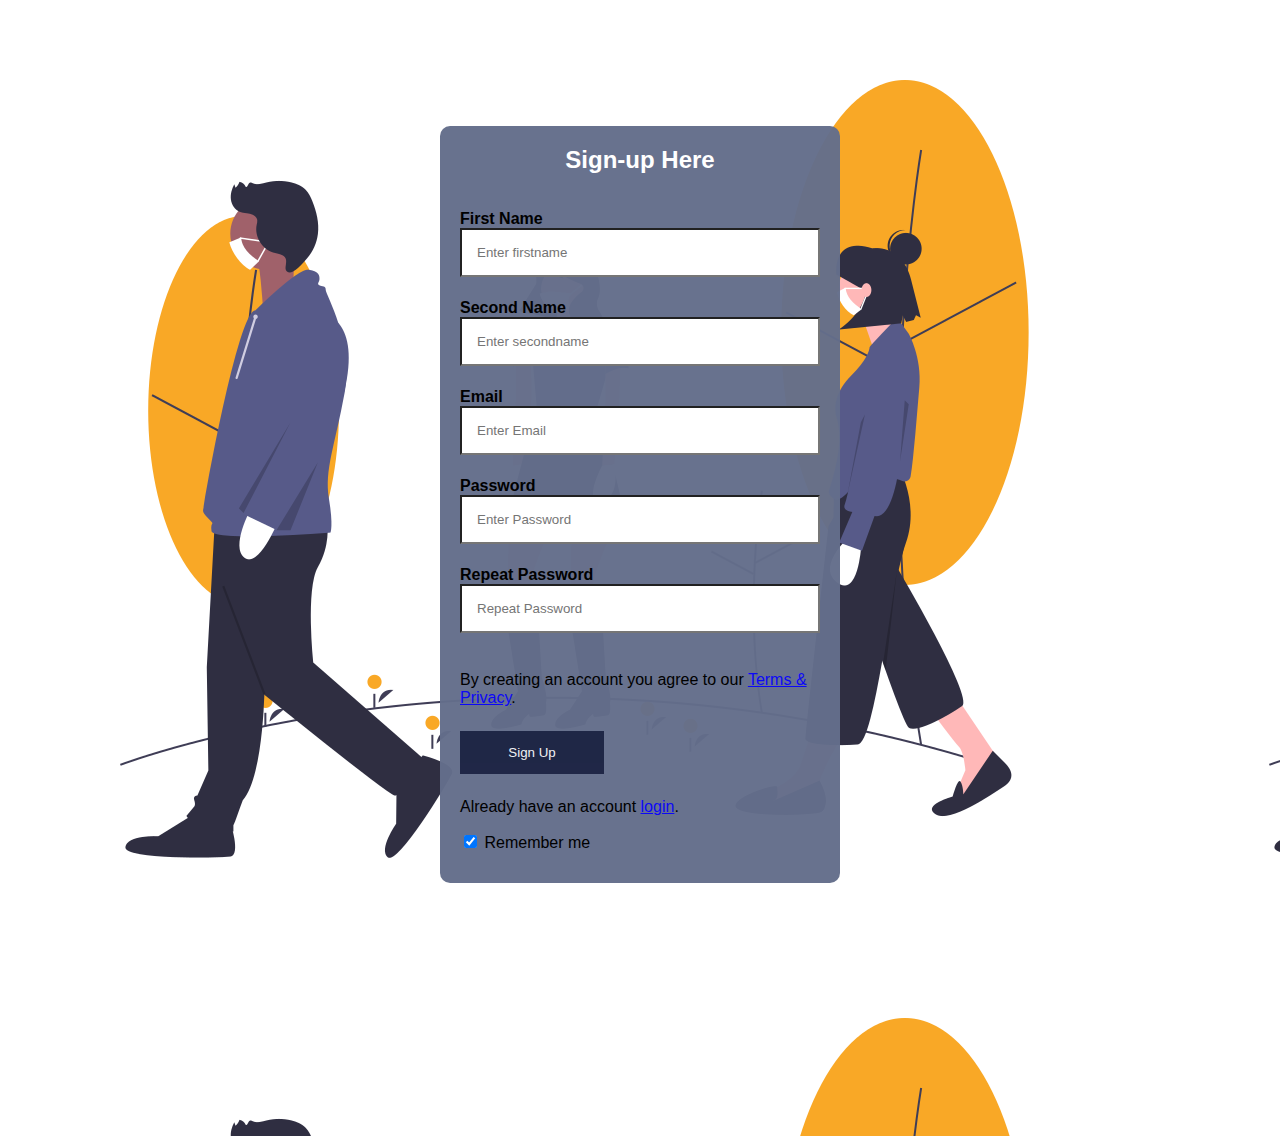
<file: index.html>
<!DOCTYPE html>
<html>
    <head>
        <meta charset="UTF-8">
       <meta name="desciption" content="30daysofcodesignup form"/>
        <title>sign-up</title>
       <link rel="stylesheet" type="text/css" href="style.css"/>
       <style type="text/css"></style>
             <base href="ECXunilag">
    </head>
<body>
  
    <div class="modal-container">
      <div>
        <h1 class="h1">Sign-up Here</h1>
      </div>
      <form class="container">
        <label for="firstname"><b>First Name</b></label>
      </br>
          <input type="text" placeholder="Enter firstname" name="firstname" required>
    </br>
    <label for="secondname"><b>Second Name</b></label>
      </br>
          <input type="text" placeholder="Enter secondname" name="secondname" required>
    </br>
          <label for="email"><b>Email</b></label>
      </br>
          <input type="text" placeholder="Enter Email" name="email" required>
        </br>
          <label for="psw"><b>Password</b></label>
      </br>
          <input type="password" placeholder="Enter Password" name="psw" required>
      </br>
          <label for="psw-repeat"><b>Repeat Password</b></label>
    </br>
          <input type="password" placeholder="Repeat Password" name="psw-repeat" required>
                <p>By creating an account you agree to our <a href="#" style="color:rgb(12, 8, 247)">Terms & Privacy</a>.</p>
          <div>
            <button type="submit" class="signupbtn">Sign Up</button>
          <p>Already have an account <a href="login.html" style="color:rgb(12, 8, 247)">login</a>.</p>
          <label>
            <input type="checkbox" checked="checked" name="remember" style="margin-bottom:15px"> Remember me
          </label>
          </div>
        </form>
    </div>
</body>
<script>
   <link rel="stylesheet" href="signup.js"/>
</script>
</html>
</file>
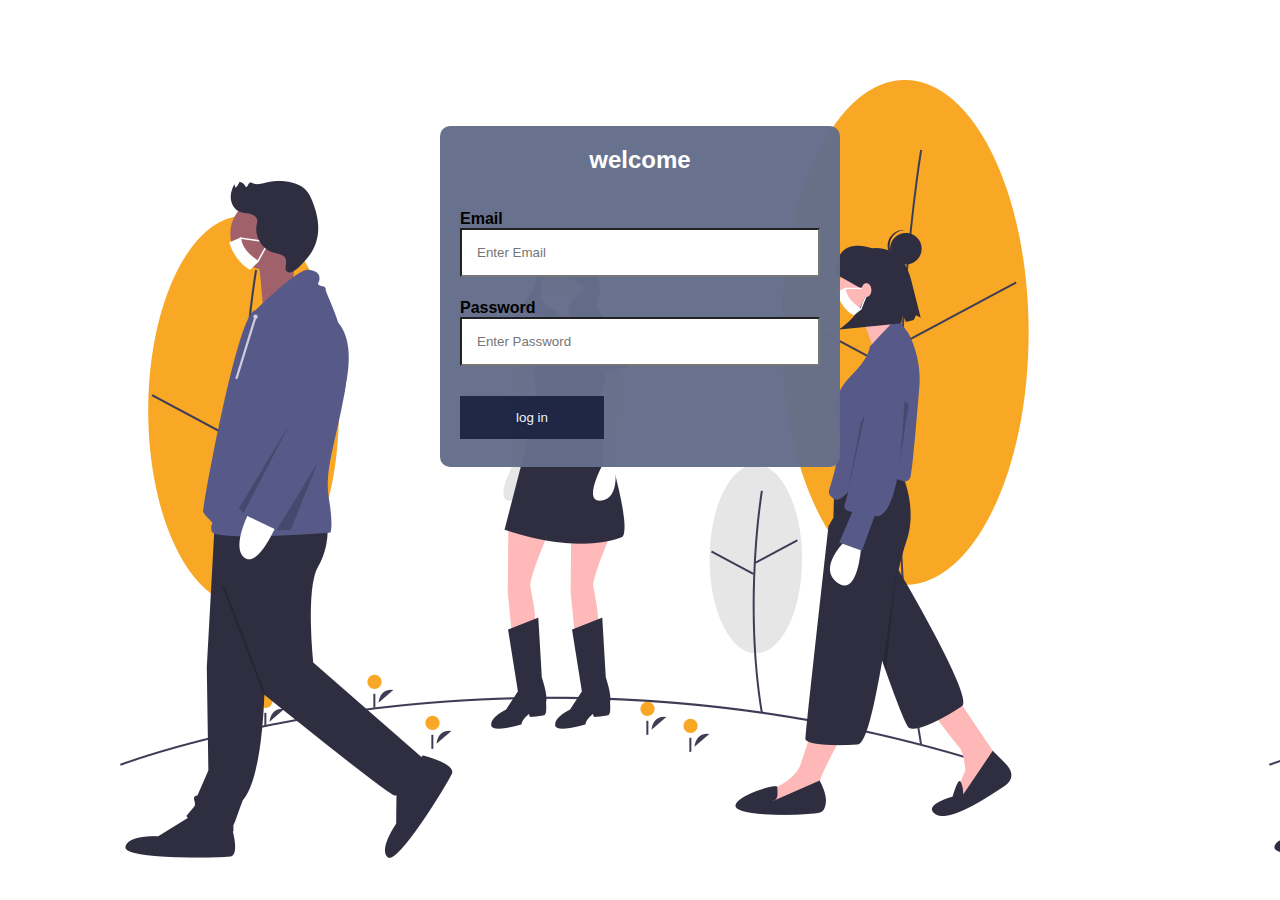
<file: login.html>
<!DOCTYPE html>
    <html>
        <head>
            <meta charset="UTF-8">
           <meta name="desciption" content="30daysofcodesignup form"/>
            <title>sign-up</title>
           <link rel="stylesheet" type="text/css" href="login.css"/>
           <style type="text/css"></style>
                 <base href="ECXunilag">
        </head>
    <body>
      
        <div class="modal-container">
          <div>
            <h1 class="h1">welcome</h1>
          </div>
          <form class="container">
        
              <label for="email"><b>Email</b></label>
          </br>
              <input type="text" placeholder="Enter Email" name="email" required>
            </br>
              <label for="psw"><b>Password</b></label>
          </br>
              <input type="password" placeholder="Enter Password" name="psw" required>
          </br>
             
              <div>
                <button type="submit" class="signupbtn">log in</button>
               </div>
            </form>
        </div>
    </body>
</file>
<file: style.css>
body {font-family: Arial, Helvetica, sans-serif;
  background-image: url(undraw_social_distancing_2g0u.png);

}
* {box-sizing:border-box;
  /* border-radius: 50px; */

}
.h1{
  color:white;
  font-size: 1.5rem;
  text-align: center;
  padding-top: 20px;
  font-weight: bold;

}
input[type=text], input[type=password] {
  width: 100%;
  padding: 15px;
  margin: 0px 0 22px 0;
  display: inline-block;
  /* border-radius: 7
  0px; */
  background: white;
}

input[type=text]:focus, input[type=password]:focus {
  background-color: white;
  outline: none;
}

button {
  background-color:rgb(24, 31, 63);
  color: white;
  padding: 14px 20px;
  margin: 8px 0;
  border: none;
  cursor: pointer;
  width: 100%;
  opacity: 0.9;
}

button:hover {
  opacity:1;
}

.cancelbtn, .signupbtn {
  float: center;
  width: 30%;
}

.container {
  padding: 20px;
  width: 100%;
  align-content: center;


}

.modal-container{
  background-color:#646e8bf8;
  margin: 10% auto 20% auto; 
  width: 40%; 
  min-width: 300px;
  max-width: 400px;
  border-radius: 10px; 

}

.close {
  position: absolute;
  right: 35px;
  top: 15px;
  font-size: 40px;
  font-weight: bold;
  color: #f1f1f1;
}

.close:hover,
.close:focus {
  color: #f44336;
  cursor: pointer;
}

@media screen and (max-width: 900px) and (min-width: 600px), (min-width: 1100px) {
  .cancelbtn, .signupbtn {
     width: 40%;
  }

@media screen and (max-width: 300px) {
  .cancelbtn, .signupbtn {
     width: 100%;
  }
</file>
<file: login.css>
body {font-family: Arial, Helvetica, sans-serif;
  background-image: url(undraw_social_distancing_2g0u.png);

}
* {box-sizing:border-box;
  /* border-radius: 50px; */

}
.h1{
  color:white;
  font-size: 1.5rem;
  text-align: center;
  padding-top: 20px;
  font-weight: bold;

}
input[type=text], input[type=password] {
  width: 100%;
  padding: 15px;
  margin: 0px 0 22px 0;
  display: inline-block;
  /* border-radius: 7
  0px; */
  background: white;
}

input[type=text]:focus, input[type=password]:focus {
  background-color: white;
  outline: none;
}

button {
  background-color:rgb(24, 31, 63);
  color: white;
  padding: 14px 20px;
  margin: 8px 0;
  border: none;
  cursor: pointer;
  width: 100%;
  opacity: 0.9;
}

button:hover {
  opacity:1;
}

.cancelbtn, .signupbtn {
  float: center;
  width: 30%;
}

.container {
  padding: 20px;
  width: 100%;
  align-content: center;


}

.modal-container{
  background-color:#646e8bf8;
  margin: 10% auto 20% auto; 
  width: 40%; 
  min-width: 300px;
  max-width: 400px;
  border-radius: 10px; 

}

.close {
  position: absolute;
  right: 35px;
  top: 15px;
  font-size: 40px;
  font-weight: bold;
  color: #f1f1f1;
}

.close:hover,
.close:focus {
  color: #f44336;
  cursor: pointer;
}

@media screen and (max-width: 900px) and (min-width: 600px), (min-width: 1100px) {
  .cancelbtn, .signupbtn {
     width: 40%;
  }

@media screen and (max-width: 300px) {
  .cancelbtn, .signupbtn {
     width: 100%;
  }
</file>
